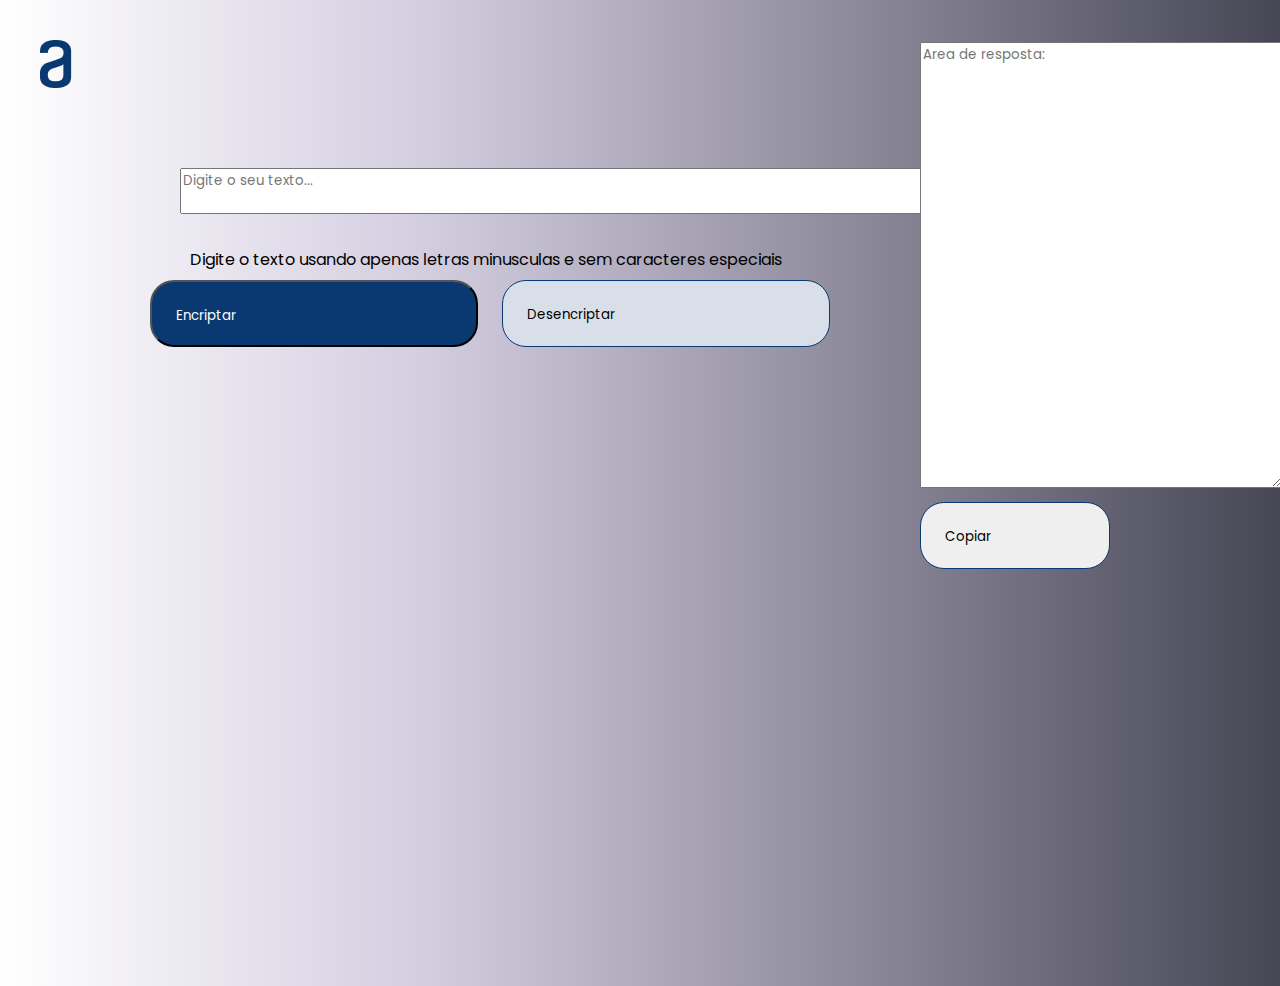
<file: index.html>
<!DOCTYPE html>
<html lang="pt-br">

<head>
    <meta charset="UTF-8">
    <meta http-equiv="X-UA-Compatible" content="IE=edge">
    <meta name="viewport" content="width=device-width, initial-scale=1.0">
    <title>Desafio ONE</title>

    <link rel="stylesheet" href="./style.css">
    <link href="https://fonts.googleapis.com/css2?family=Poppins&display=swap" rel="stylesheet">
</head>

<body>
    <header>
        <img src="./Vector.png" alt="logoAlura" class="logoAlura">
    </header>

    <main>
        <div class="informacao">
            <p>Digite o texto usando apenas letras minusculas e sem caracteres especiais</p>
        </div>

        <div class="areaDigitacao">
            <textarea name="texto-codificador" id="textCod" cols="80" rows="2" placeholder="Digite o seu texto..."></textarea>
        </div>

        <div class="areaBotoes">
            <button class="botaoEncriptar" id="botaoEncript" type="submit">Encriptar</button>

            <button class="botaoDesencriptar" id="botaoDecript" type="submit">Desencriptar</button>
        </div>

        <div class="areaResposta">
            <textarea name="texto-codificador" id="textRes" cols="30" rows="22" placeholder="Area de resposta:"></textarea>
            <button class="botaoCopiar" id="botaoCop">Copiar</button>
        </div>
    </main>

    <script src="./encriptador.js"></script>

</body>
</html>
</file>
<file: style.css>
*{
    font-family: 'Poppins', sans-serif;
}

body{
    background: linear-gradient(to right, #FFFFFF, #D3CDE0, #8D8A9B, #464655);
}

.logoAlura{
    display: flex;
    flex-direction: column;
    align-items: flex-start;

    position: absolute;
    height: 48px;
    left: 40px;
    top: 40px;
}

.informacao{
    display: flex;
    flex-direction: row;
    align-items: center;
    gap: 8px;

    position: absolute;
    width: 700px;
    height: 18px;
    left: 190px;
    top: 250px;
}

.areaDigitacao{
    position: absolute;
    left: 180px;
    top: 168px;
}

.areaBotoes{
    display: flex;
    flex-direction: row;
    align-items: flex-start;
    padding: 0px;
    gap: 24px;

    position: absolute;
    left: 150px;
    top: 280px;
}

.botaoEncriptar{
    display: flex;
    flex-direction: row;
    align-items: flex-start;
    padding: 24px;

    width: 328px;
    height: 67px;

    background: #0A3871;
    border-radius: 24px;
    color: white;

    flex: none;
    order: 0;
    flex-grow: 0;
    transition: 1s;
}

.botaoEncriptar:hover{
    background-color: #158475;
    cursor: pointer;
}

.botaoDesencriptar{
    box-sizing: border-box;
    display: flex;
    flex-direction: row;
    align-items: flex-start;
    padding: 24px;
    gap: 8px;

    width: 328px;
    height: 67px;
    background: #D8DFE8;

    border: 1px solid #0A3871;
    border-radius: 24px;

    flex: none;
    order: 1;
    flex-grow: 0;
    transition: 1s;
}

.botaoDesencriptar:hover{
    background-color: #B7EBF5;
    cursor: pointer;
}

.botaoCopiar{
    box-sizing: border-box;
    display: flex;
    flex-direction: row;
    align-items: flex-start;
    padding: 24px;

    position: absolute;
    width: 190px;
    height: 67px;
    top: 460px;

    border: 1px solid #0A3871;
    border-radius: 24px;
    transition: 1s;
}

.botaoCopiar:hover{
    background-color: #F5FFAD;
    cursor: pointer;
}

.areaResposta{
    position: absolute;
    width: 400px;
    height: 944px;
    left: 920px;
    top: 42px;
    border-radius: 32px;
}
</file>
